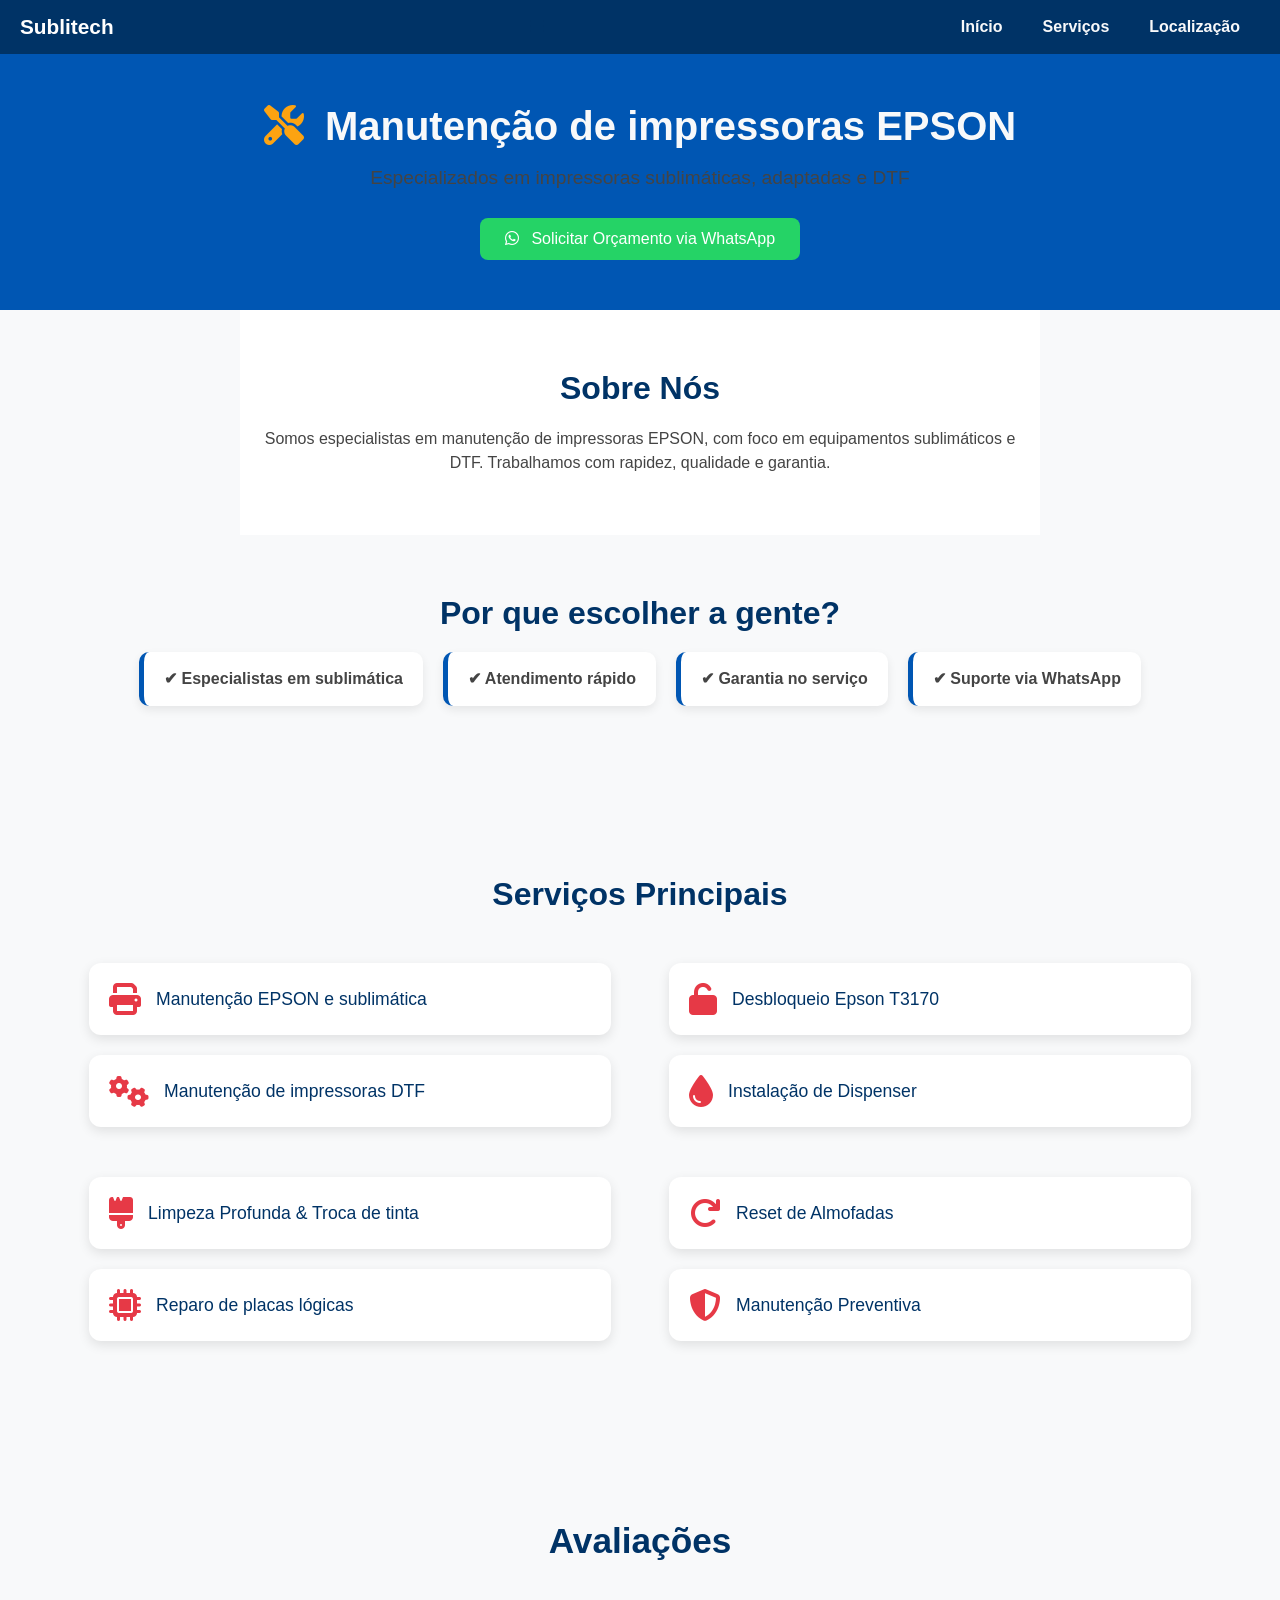
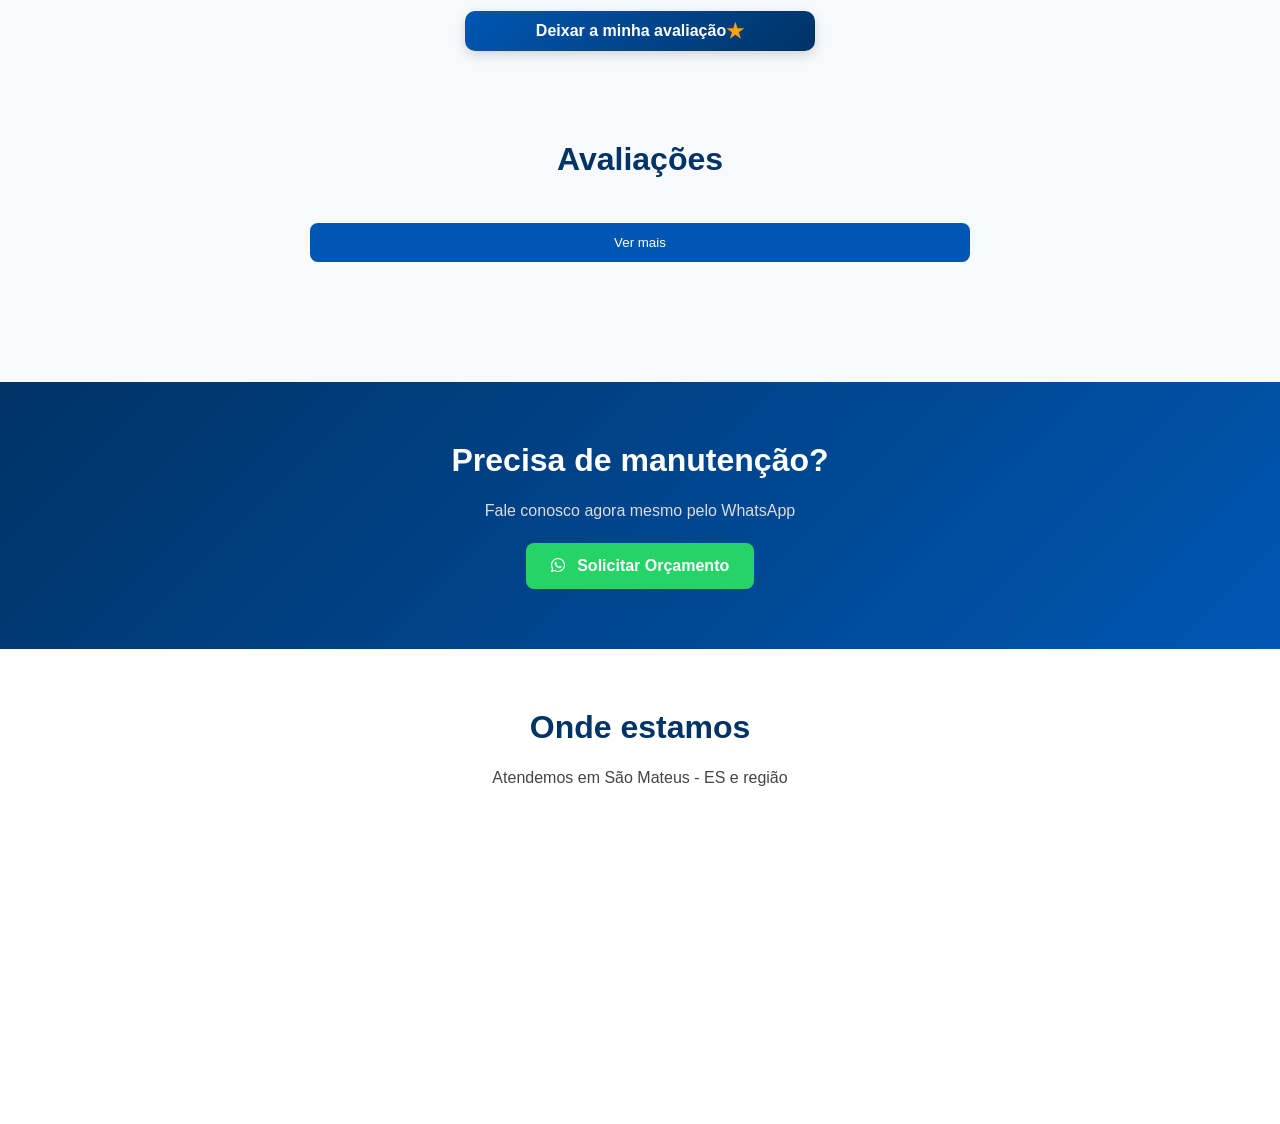
<file: frontend/index.html>
<!DOCTYPE html>
<html lang="pt-br">

<head>
    <meta charset="UTF-8">
    <meta name="viewport" content="width=device-width, initial-scale=1.0">
    <title>Manutenção de impressoras EPSON</title>
    <link rel="stylesheet" href="https://cdnjs.cloudflare.com/ajax/libs/font-awesome/6.5.0/css/all.min.css">
    <link rel="stylesheet" href="style.css">
</head>

<body>
    <header>
    <div class="logo">Sublitech</div>

    <div class="menu-right">
        <!-- botão whatsapp -->

        <!-- botão menu -->
        <div class="menu-toggle" id="menuToggle">
            <i class="fas fa-bars"></i>
        </div>
    </div>

    <!-- menu lateral -->
    <nav id="menu">
        <a href="#">Início</a>
        <a href="#">Serviços</a>
        <a href="#">Localização</a>
    </nav>
</header>
    <main>
        <h1>
            <i class="fas fa-tools"></i> Manutenção de impressoras EPSON
        </h1>
        <p>Especializados em impressoras sublimáticas, adaptadas e DTF</p>
        <button>
            <i class="fab fa-whatsapp"></i> Solicitar Orçamento via WhatsApp
        </button>
    </main>
    <section class="sobre">
    <h2>Sobre Nós</h2>
    <p>
        Somos especialistas em manutenção de impressoras EPSON, com foco em
        equipamentos sublimáticos e DTF. Trabalhamos com rapidez, qualidade e garantia.
    </p>
</section>
<section class="diferenciais">
    <h2>Por que escolher a gente?</h2>

    <div>
        <p>✔ Especialistas em sublimática</p>
        <p>✔ Atendimento rápido</p>
        <p>✔ Garantia no serviço</p>
        <p>✔ Suporte via WhatsApp</p>
    </div>
</section>
    <section>
        <div class="servicos">
            <h2>Serviços Principais</h2>
            <div class="coluna1">
                <div>
                    <i class="fas fa-print"></i>
                    <p>Manutenção EPSON e sublimática</p>
                </div>
                <div>
                    <i class="fas fa-unlock"></i>
                    <p>Desbloqueio Epson T3170</p>
                </div>
                <div>
                    <i class="fas fa-cogs"></i>
                    <p>Manutenção de impressoras DTF</p>
                </div>
                <div>
                    <i class="fas fa-tint"></i>
                    <p>Instalação de Dispenser</p>
                </div>
            </div>
            <div class="coluna2">
                <div>
                    <i class="fas fa-brush"></i>
                    <p>Limpeza Profunda & Troca de tinta</p>
                </div>
                <div>
                    <i class="fas fa-redo"></i>
                    <p>Reset de Almofadas</p>
                </div>
                <div>
                    <i class="fas fa-microchip"></i>
                    <p>Reparo de placas lógicas</p>
                </div>
                <div>
                    <i class="fas fa-shield-alt"></i>
                    <p>Manutenção Preventiva</p>
                </div>
            </div>
        </div>
    </section>
    <section class="depoimentos" style="gap: 30px;">
        <div class="text">
            <h2>Avaliações</h2>
        </div>
        <div class="btn">
            <button id="btnavaliacao">Deixar a minha avaliação <strong
                    style="color: #fca311; font-size: 15pt;">★</strong>
            </button>
        </div>
        <form id="formdepoimento" style="display: none;" action="https://apisistemadeavaliacao.onrender.com/avaliacoes"
            method="post">

            <input type="text" placeholder="Nome" name="nome" id="nome" required>

            <textarea name="comentario" id="comentario" placeholder="Digite seu comentário" required></textarea>

            <!-- Nota -->
            <label>Nota:</label>
            <select name="nota" required>
                <option value="">Escolha</option>
                <option value="5">★★★★★</option>
                <option value="4">★★★★</option>
                <option value="3">★★★</option>
                <option value="2">★★</option>
                <option value="1">★</option>
            </select>

            <button type="submit">Enviar Avaliação</button>

        </form>
        <div class="avaliacoes-container">
            <h2>Avaliações</h2>

            <div id="lista-avaliacoes" class="avaliacoes-lista" style="display: flex; flex-direction: column;"></div>

            <button id="verMaisBtn">Ver mais</button>
        </div>
    </section>
    <section class="cta">
    <h2>Precisa de manutenção?</h2>
    <p>Fale conosco agora mesmo pelo WhatsApp</p>

    <button>
        <i class="fab fa-whatsapp"></i> Solicitar Orçamento
    </button>
</section>
    <section class="localizacao">
    <h2>Onde estamos</h2>
    <p>Atendemos em São Mateus - ES e região</p>

    <!-- opcional -->
    <iframe 
        src="https://www.google.com/maps/embed?..."
        width="100%" height="250" style="border:0;">
    </iframe>
</section>
    <script src="script.js"></script>
</body>

</html>
</file>
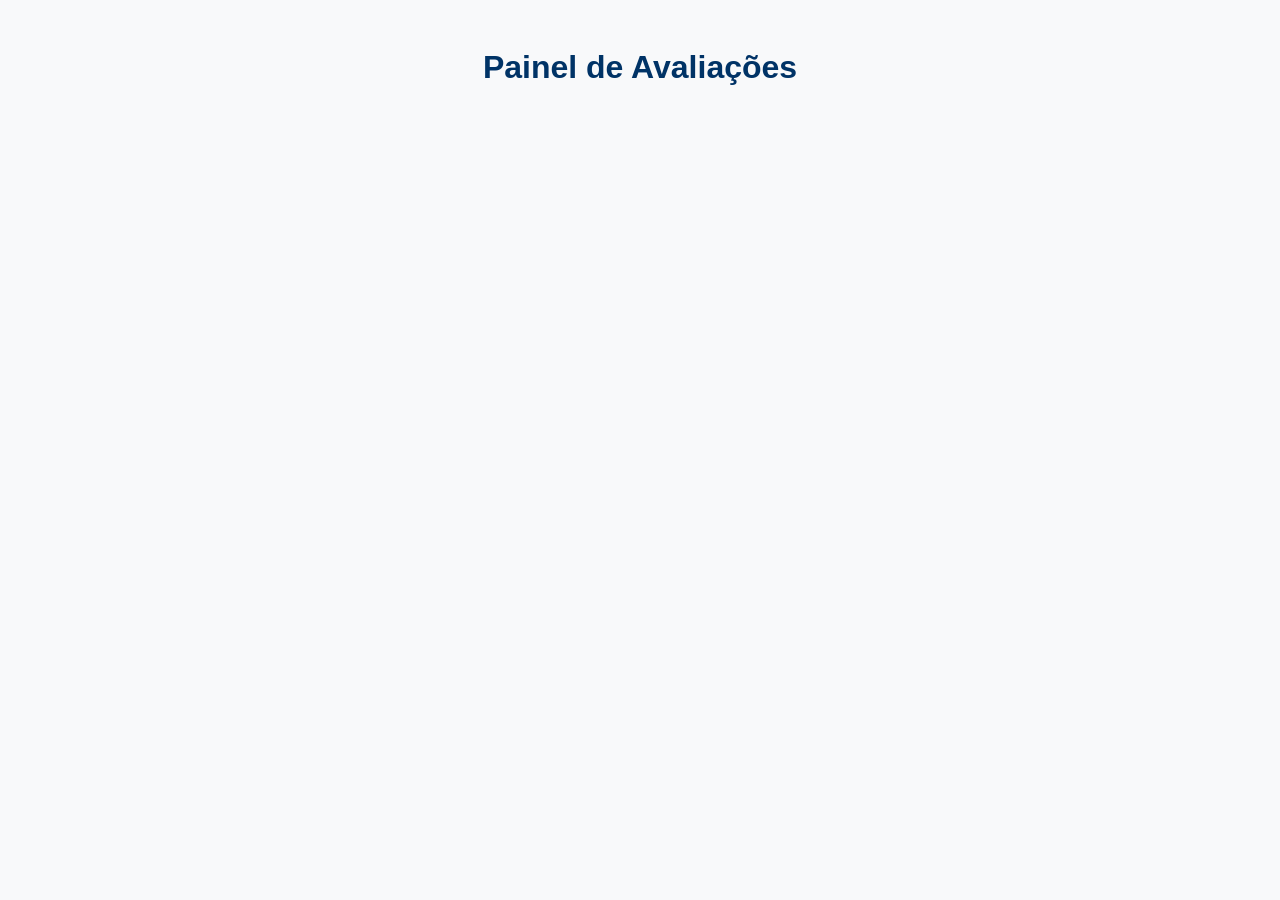
<file: frontend/admin.html>
<!DOCTYPE html>
<html lang="pt-br">
<head>
    <meta charset="UTF-8">
    <title>Painel Admin - Avaliações</title>

    <link rel="stylesheet" href="https://cdnjs.cloudflare.com/ajax/libs/font-awesome/6.5.0/css/all.min.css">

    <style>
        body {
            font-family: Arial;
            background: #f8f9fa;
            padding: 20px;
        }

        h1 {
            text-align: center;
            color: #003366;
        }

        .container {
            max-width: 800px;
            margin: auto;
        }

        .avaliacao {
            background: #fff;
            padding: 15px;
            margin-bottom: 15px;
            border-radius: 10px;
            border-left: 5px solid #0056b3;
            box-shadow: 0 4px 10px rgba(0,0,0,0.1);
        }

        .topo {
            display: flex;
            justify-content: space-between;
        }

        .nome {
            font-weight: bold;
            color: #003366;
        }

        .estrelas {
            color: #fca311;
        }

        .comentario {
            margin: 10px 0;
        }

        .data {
            font-size: 12px;
            color: #777;
        }

        .btn-excluir {
            margin-top: 10px;
            background: #e63946;
            color: white;
            border: none;
            padding: 8px 12px;
            border-radius: 6px;
            cursor: pointer;
        }

        .btn-excluir:hover {
            background: #c1121f;
        }
    </style>
</head>

<body>

    <h1>Painel de Avaliações</h1>

    <div class="container" id="listaAdmin"></div>

<script>
const listaAdmin = document.getElementById("listaAdmin");

// ⭐ estrelas
function gerarEstrelas(nota) {
    let estrelas = "";
    for (let i = 1; i <= 5; i++) {
        estrelas += i <= nota
            ? '<i class="fa-solid fa-star"></i>'
            : '<i class="fa-regular fa-star"></i>';
    }
    return estrelas;
}

// 📅 data
function formatarData(dataISO) {
    const data = new Date(dataISO);
    return data.toLocaleDateString("pt-BR");
}

// 📥 buscar avaliações
async function carregarAvaliacoes() {
    const res = await fetch("https://apisistemadeavaliacao.onrender.com/avaliacoes");
    const data = await res.json();

    listaAdmin.innerHTML = "";

    data.forEach(av => {
        const div = document.createElement("div");
        div.classList.add("avaliacao");

        div.innerHTML = `
            <div class="topo">
                <span class="nome">${av.nome}</span>
                <span class="estrelas">${gerarEstrelas(av.nota)}</span>
            </div>

            <div class="comentario">${av.comentario}</div>
            <div class="data">${formatarData(av.data)}</div>

            <button class="btn-excluir" onclick="excluir(${av.id})">
                <i class="fa fa-trash"></i> Excluir
            </button>
        `;

        listaAdmin.appendChild(div);
    });
}

// 🗑️ excluir avaliação
async function excluir(id) {
    if (!confirm("Tem certeza que deseja excluir?")) return;

    await fetch(`https://apisistemadeavaliacao.onrender.com/avaliacoes/${id}`, {
        method: "DELETE"
    });

    carregarAvaliacoes();
}

// iniciar
carregarAvaliacoes();
</script>

</body>
</html>
</file>
<file: frontend/style.css>
/* Reset básico */
* {
    margin: 0;
    padding: 0;
    box-sizing: border-box;
    font-family: 'Arial', sans-serif;
}

body {
    background-color: #f8f9fa;
    color: #003366;
}

/* Header e Navbar */
header {
    background-color: #003366;
    padding: 15px 20px;
    display: flex;
    justify-content: space-between;
    align-items: center;
}

header nav a {
    color: #f8f9fa;
    text-decoration: none;
    margin-right: 20px;
    font-weight: bold;
    transition: color 0.3s;
}

header nav a:hover {
    color: #fca311;
}

header button {
    background-color: #25d366;
    color: #fff;
    border: none;
    padding: 10px 18px;
    border-radius: 5px;
    cursor: pointer;
    font-weight: bold;
    transition: background 0.3s;
}

header button:hover {
    background-color: #128c4a;
}

/* Main */
main {
    text-align: center;
    padding: 50px 20px;
    background: #0056b3;
    color: #f8f9fa;
}

main h1 {
    font-size: 2.5rem;
    margin-bottom: 15px;
}

main h1 i {
    color: #fca311;
    margin-right: 10px;
}

main p {
    font-size: 1.2rem;
    margin-bottom: 25px;
}

main button {
    background-color: #25d366;
    color: #fff;
    border: none;
    padding: 12px 25px;
    font-size: 1rem;
    border-radius: 8px;
    cursor: pointer;
    transition: background 0.3s;
}

main button i {
    margin-right: 8px;
}

main button:hover {
    background-color: #128c4a;
}

/* Serviços */
.servicos {
    max-width: 1200px;
    margin: 50px auto;
    padding: 0 20px;
}

.servicos h2 {
    text-align: center;
    margin-bottom: 40px;
    font-size: 2rem;
    color: #003366;
}

.servicos .coluna1, .servicos .coluna2 {
    display: flex;
    flex-wrap: wrap;
    justify-content: space-around;
    margin-bottom: 30px;
}

.servicos .coluna1 div, .servicos .coluna2 div {
    background-color: #fff;
    width: 45%;
    margin: 10px 0;
    padding: 20px;
    border-radius: 12px;
    box-shadow: 0 4px 12px rgba(0,0,0,0.1);
    display: flex;
    align-items: center;
    transition: transform 0.3s, box-shadow 0.3s;
}

.servicos .coluna1 div:hover, .servicos .coluna2 div:hover {
    transform: translateY(-5px);
    box-shadow: 0 6px 18px rgba(0,0,0,0.15);
}

.servicos div i {
    font-size: 2rem;
    color: #e63946;
    margin-right: 15px;
}

.servicos div p {
    font-size: 1.1rem;
    color: #003366;
}

/* Responsividade */
@media (max-width: 768px) {
    .servicos .coluna1 div, .servicos .coluna2 div {
        width: 100%;
    }

    header {
        flex-direction: column;
        gap: 10px;
    }

    header nav {
        display: flex;
        gap: 10px;
    }
}
/* Seção geral */
.depoimentos {
    background-color: #f8f9fa;
    padding: 50px 20px;
    text-align: center;
}

/* Título */
.depoimentos h2 {
    color: #003366;
    margin-bottom: 30px;
}

/* Formulário */
form {
    max-width: 400px;
    margin: 0 auto 40px;
    display: flex;
    flex-direction: column;
    gap: 15px;
}

form input,
form textarea,
form select {
    padding: 12px;
    border: 1px solid #ccc;
    border-radius: 8px;
    outline: none;
    font-size: 1rem;
}

form textarea {
    resize: none;
    height: 100px;
}

/* Botão */
form button {
    background-color: #25d366;
    color: white;
    border: none;
    padding: 12px;
    border-radius: 8px;
    cursor: pointer;
    font-weight: bold;
    transition: 0.3s;
}

form button:hover {
    background-color: #128c4a;
}

/* Estrelas (visualização) */
.estrelas {
    color: #fca311;
    margin-top: 10px;
    font-size: 1.2rem;
}

.estrelas i {
    margin-right: 4px;
}

/* Lista de depoimentos */
.lista-depoimentos {
    display: flex;
    flex-wrap: wrap;
    justify-content: center;
    gap: 20px;
}

.depoimento {
    background: #fff;
    padding: 20px;
    border-radius: 12px;
    width: 280px;
    box-shadow: 0 4px 12px rgba(0,0,0,0.1);
    text-align: left;
}

.depoimento p {
    font-style: italic;
    margin-bottom: 10px;
    color: #003366;
}

.depoimento span {
    font-weight: bold;
    color: #e63946;
}

/* Hover efeito */
.depoimento:hover {
    transform: translateY(-5px);
    transition: 0.3s;
}

/* ⭐ Estrelas clicáveis (opcional avançado) */
.rating {
    display: flex;
    justify-content: center;
    gap: 5px;
    font-size: 1.5rem;
    cursor: pointer;
}

.rating i {
    color: #ccc;
    transition: 0.2s;
}

.rating i.active {
    color: #fca311;
}
.depoimentos .btn > button{
    width: 80%;
    height: 40px;
    border-radius: 15px;
    background-color: #0056b3;
    color: #fff;
    border: none;

}
/* Seção */
.depoimentos {
    background: #f8f9fa;
    padding: 60px 20px;
    display: flex;
    flex-direction: column;
    align-items: center;
}

/* Título */
.depoimentos .text h2 {
    font-size: 2.2rem;
    color: #003366;
    margin-bottom: 20px;
}
.depoimentos .btn{
    width: 350px;
}
/* Botão abrir formulário */
.depoimentos .btn button {
    background: linear-gradient(135deg, #0056b3, #003366);
    color: #fff;
    border: none;
    padding: 14px 25px;
    border-radius: 10px;
    font-size: 1rem;
    cursor: pointer;
    font-weight: bold;
    box-shadow: 0 4px 12px rgba(0,0,0,0.15);
    transition: 0.3s;
    width: 100%;
    display: flex;
    align-items: center;
    justify-content: center;
}

.depoimentos .btn button:hover {
    transform: translateY(-2px);
    box-shadow: 0 6px 18px rgba(0,0,0,0.2);
}

/* Formulário */
#formdepoimento {
    margin-top: 30px;
    background: #ffffff;
    padding: 25px;
    border-radius: 15px;
    width: 100%;
    max-width: 400px;
    box-shadow: 0 6px 20px rgba(0,0,0,0.1);
    display: flex;
    flex-direction: column;
    gap: 15px;
    animation: fadeIn 0.4s ease;
}

/* Inputs */
#formdepoimento input,
#formdepoimento textarea,
#formdepoimento select {
    padding: 12px;
    border: 1px solid #ddd;
    border-radius: 8px;
    font-size: 0.95rem;
    outline: none;
    transition: 0.2s;
}

/* Focus bonito */
#formdepoimento input:focus,
#formdepoimento textarea:focus,
#formdepoimento select:focus {
    border-color: #0056b3;
    box-shadow: 0 0 5px rgba(0,86,179,0.3);
}

/* Textarea */
#formdepoimento textarea {
    resize: none;
    height: 100px;
}

/* Label */
#formdepoimento label {
    font-weight: bold;
    color: #003366;
}

/* Select */
#formdepoimento select {
    cursor: pointer;
}

/* Botão enviar */
#formdepoimento button {
    background: #25d366;
    color: white;
    border: none;
    padding: 12px;
    border-radius: 8px;
    font-weight: bold;
    cursor: pointer;
    transition: 0.3s;
}

#formdepoimento button:hover {
    background: #128c4a;
    transform: scale(1.02);
}

/* Animação */
@keyframes fadeIn {
    from {
        opacity: 0;
        transform: translateY(15px);
    }
    to {
        opacity: 1;
        transform: translateY(0);
    }
}.avaliacoes-container {
    width: 100%;
    max-width: 700px;
    margin: 40px auto;
    padding: 20px;
    background: #f8f9fa;
    border-radius: 10px;
}

/* lista */
.avaliacoes-lista {
    display: flex;
    flex-direction: column; /* 👈 importante */
    gap: 15px;
    max-height: 300px;
    overflow-y: auto;
}

/* card */
.avaliacao {
    background: #fff;
    padding: 15px 20px;
    border-radius: 12px;
    border-left: 5px solid #0056b3;
    box-shadow: 0 4px 12px rgba(0,0,0,0.08);
}

/* topo */
.topo-avaliacao {
    display: flex;
    justify-content: space-between;
    margin-bottom: 8px;
}

.nome {
    font-weight: bold;
    color: #003366;
}

.estrelas {
    color: #fca311;
}

/* comentário */
.comentario {
    color: #444;
}

/* data */
.data {
    font-size: 12px;
    color: #777;
    text-align: right;
}

/* botão */
#verMaisBtn {
    margin-top: 15px;
    padding: 12px;
    width: 100%;
    background: #0056b3;
    color: white;
    border: none;
    border-radius: 8px;
    cursor: pointer;
}

#verMaisBtn:hover {
    background: #003366;
}
/* ===== PADRÃO ===== */
section {
    padding: 60px 20px;
    text-align: center;
}

h2 {
    color: #003366;
    margin-bottom: 20px;
    font-size: 2rem;
}

p {
    color: #444;
    line-height: 1.5;
}

/* ===== SOBRE ===== */
.sobre {
    background: #ffffff;
    max-width: 800px;
    margin: auto;
}

/* ===== DIFERENCIAIS ===== */
.diferenciais {
    background: #f8f9fa;
}

.diferenciais div {
    display: flex;
    flex-wrap: wrap;
    justify-content: center;
    gap: 20px;
}

.diferenciais div p {
    background: #fff;
    padding: 15px 20px;
    border-radius: 10px;
    border-left: 5px solid #0056b3;
    box-shadow: 0 4px 10px rgba(0,0,0,0.08);
    font-weight: bold;
}

/* ===== LOCALIZAÇÃO ===== */
.localizacao {
    background: #ffffff;
}

.localizacao iframe {
    margin-top: 20px;
    border-radius: 10px;
}

/* ===== CTA FINAL ===== */
.cta {
    background: linear-gradient(135deg, #003366, #0056b3);
    color: #fff;
}

.cta h2 {
    color: #fff;
}

.cta p {
    color: #ddd;
    margin-bottom: 20px;
}

.cta button {
    background: #25d366;
    border: none;
    padding: 14px 25px;
    color: #fff;
    font-weight: bold;
    border-radius: 8px;
    cursor: pointer;
    font-size: 1rem;
    transition: 0.3s;
}

.cta button i {
    margin-right: 8px;
}

.cta button:hover {
    background: #128c4a;
    transform: scale(1.05);
}

/* ===== FOOTER ===== */
footer {
    background: #003366;
    color: #fff;
    text-align: center;
    padding: 20px;
    font-size: 0.9rem;
}

footer p {
    color: #ddd;
}

/* ===== RESPONSIVO ===== */
@media (max-width: 768px) {
    h2 {
        font-size: 1.5rem;
    }

    .diferenciais div {
        flex-direction: column;
        align-items: center;
    }

    .diferenciais div p {
        width: 90%;
    }
}
header {
    display: flex;
    justify-content: space-between; /* 👈 isso faz o efeito */
    align-items: center;
    padding: 15px 20px;
    background: #003366;
}

/* logo esquerda */
.logo {
    color: #fff;
    font-weight: bold;
    font-size: 1.3rem;
}

/* nav no meio/direita */
nav {
    display: flex;
    gap: 20px;
}

nav a {
    color: #fff;
    text-decoration: none;
    font-weight: bold;
}

nav a:hover {
    color: #fca311;
}

/* botão direita */
.btn-header {
    background: #25d366;
    color: #fff;
    border: none;
    padding: 10px 15px;
    border-radius: 6px;
    cursor: pointer;
}
</file>
